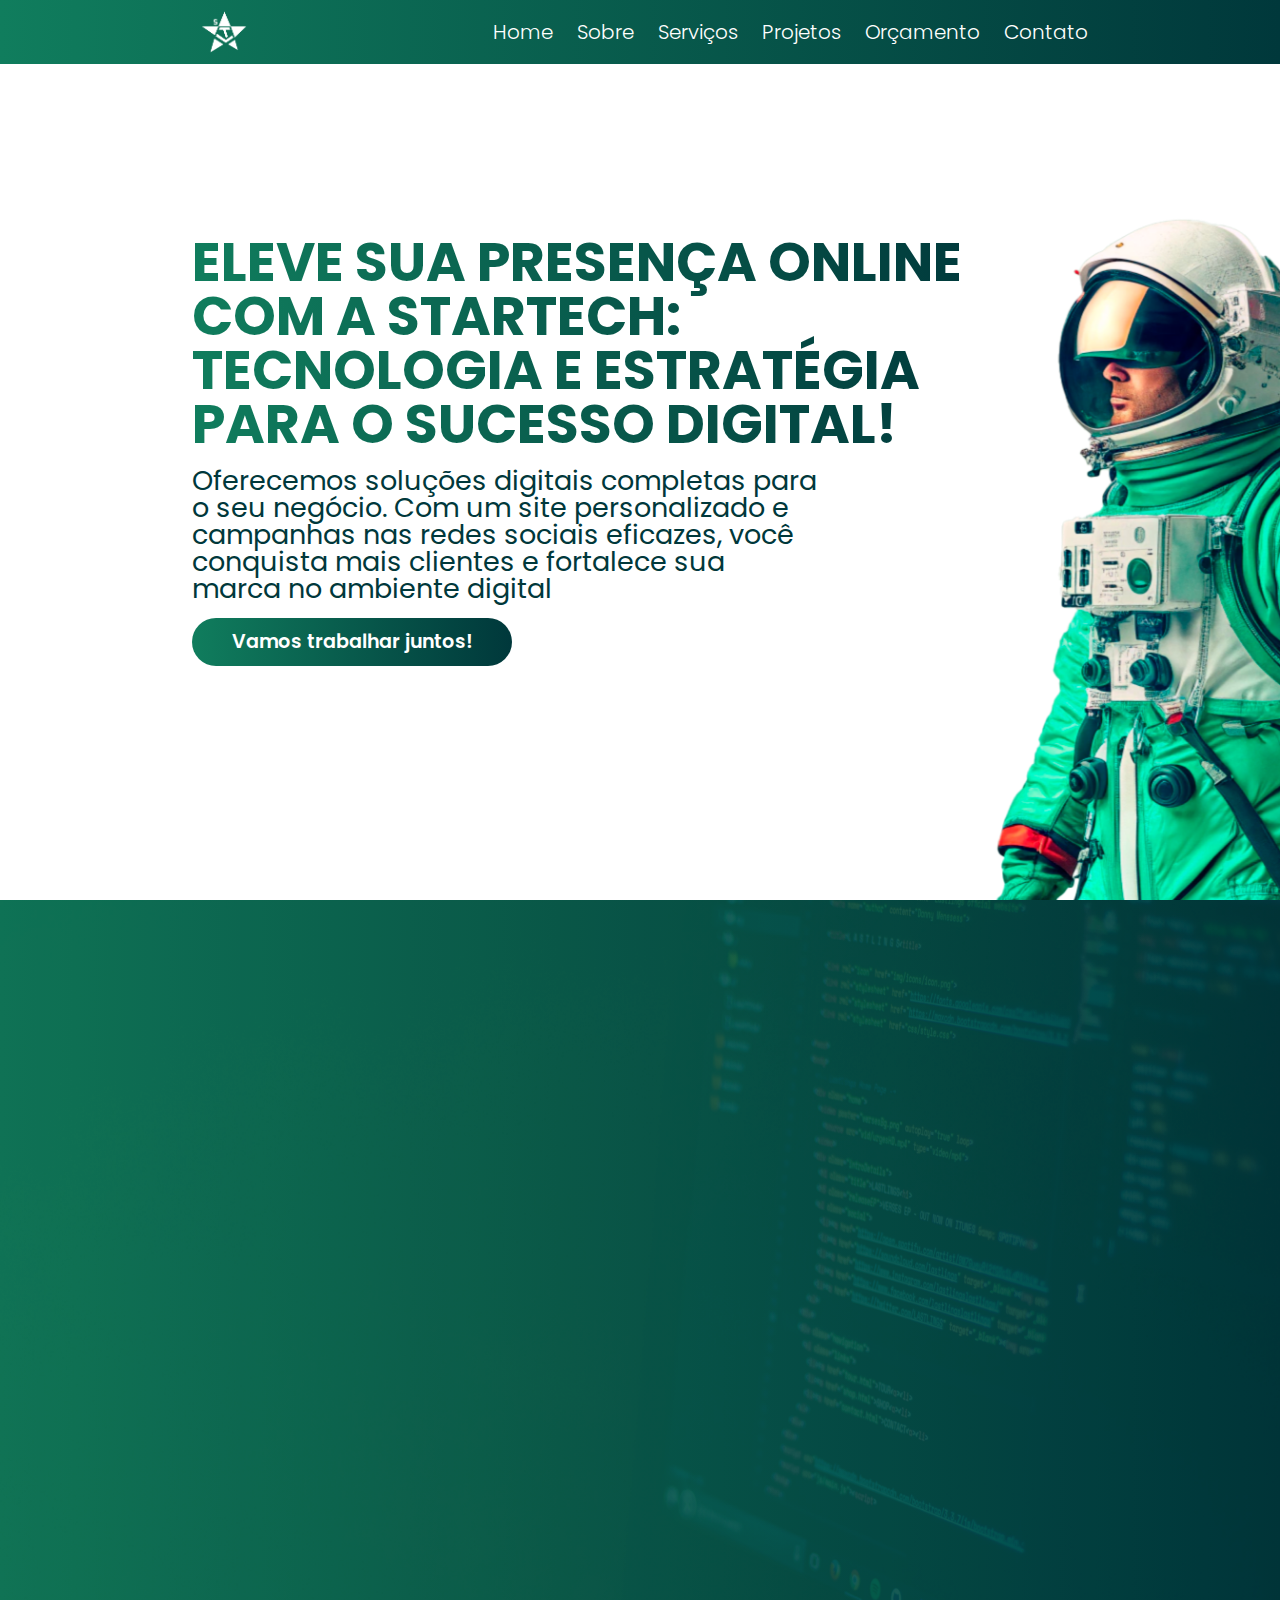
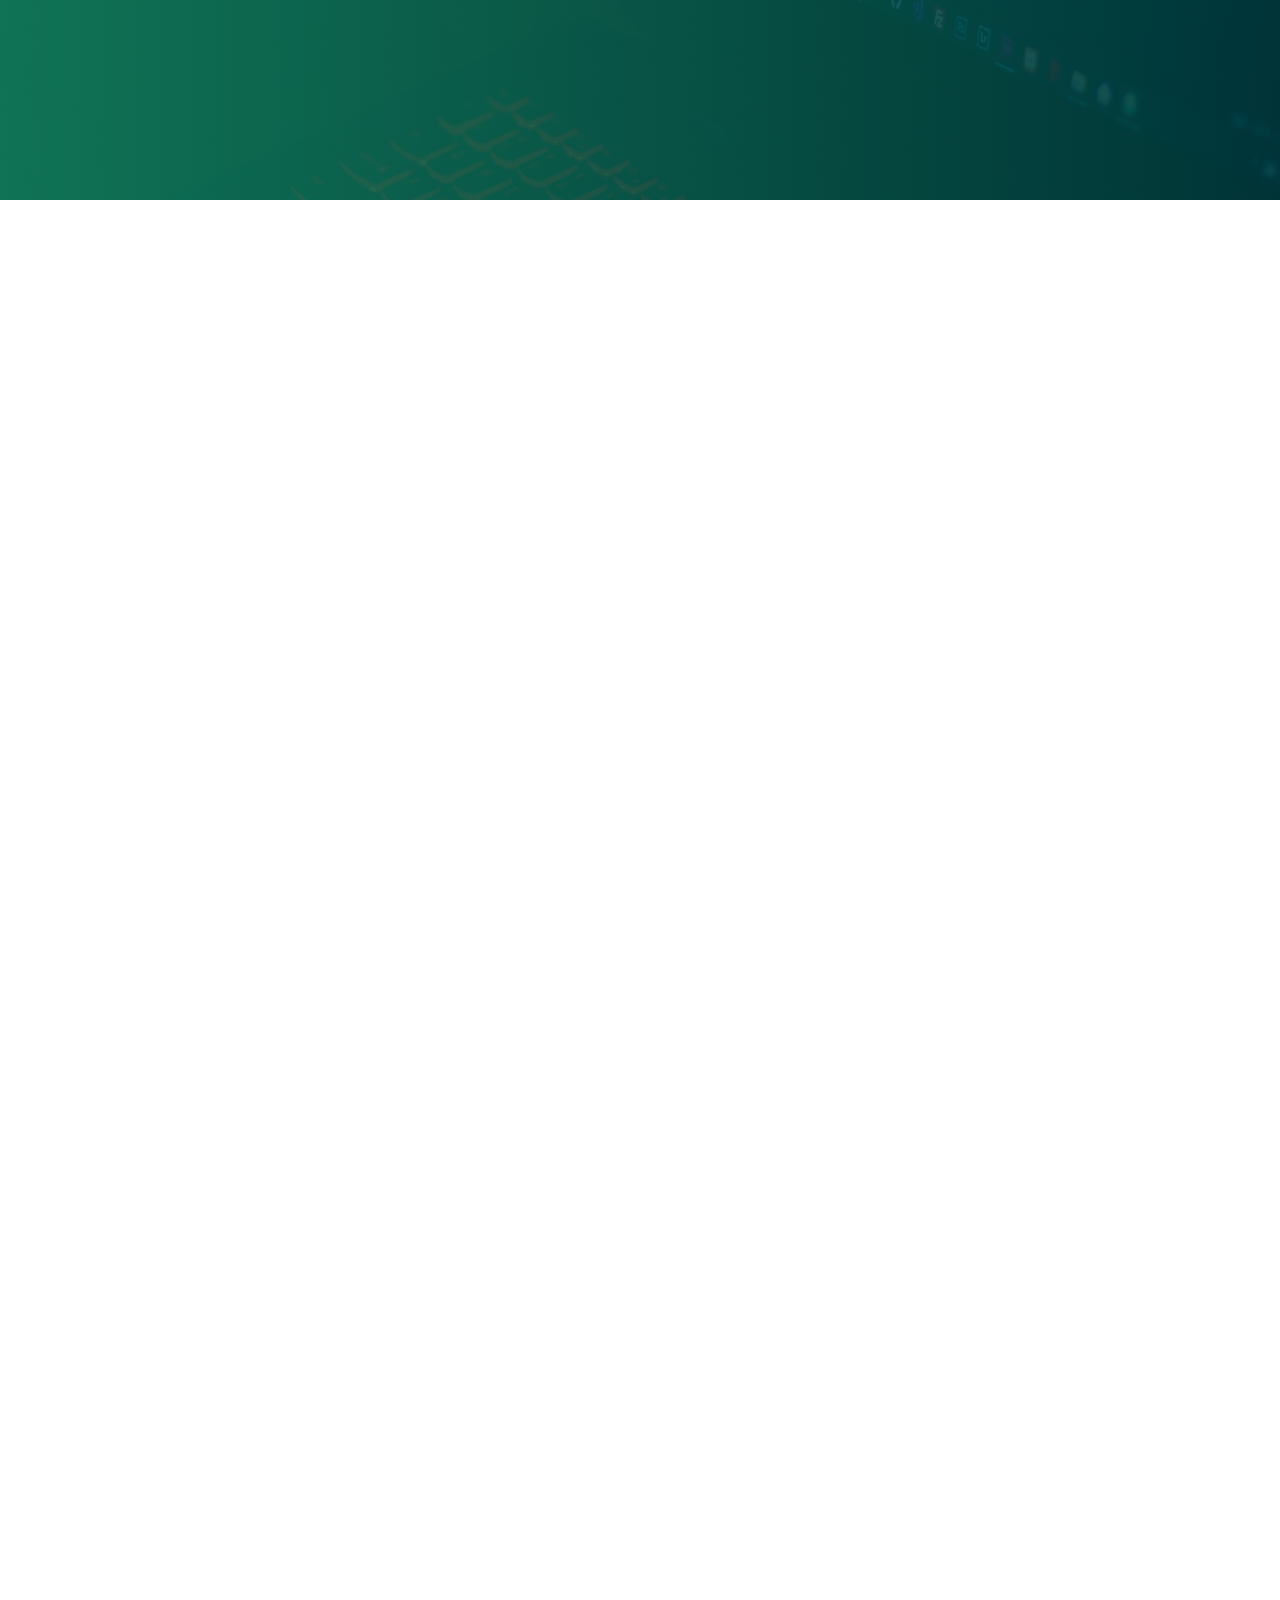
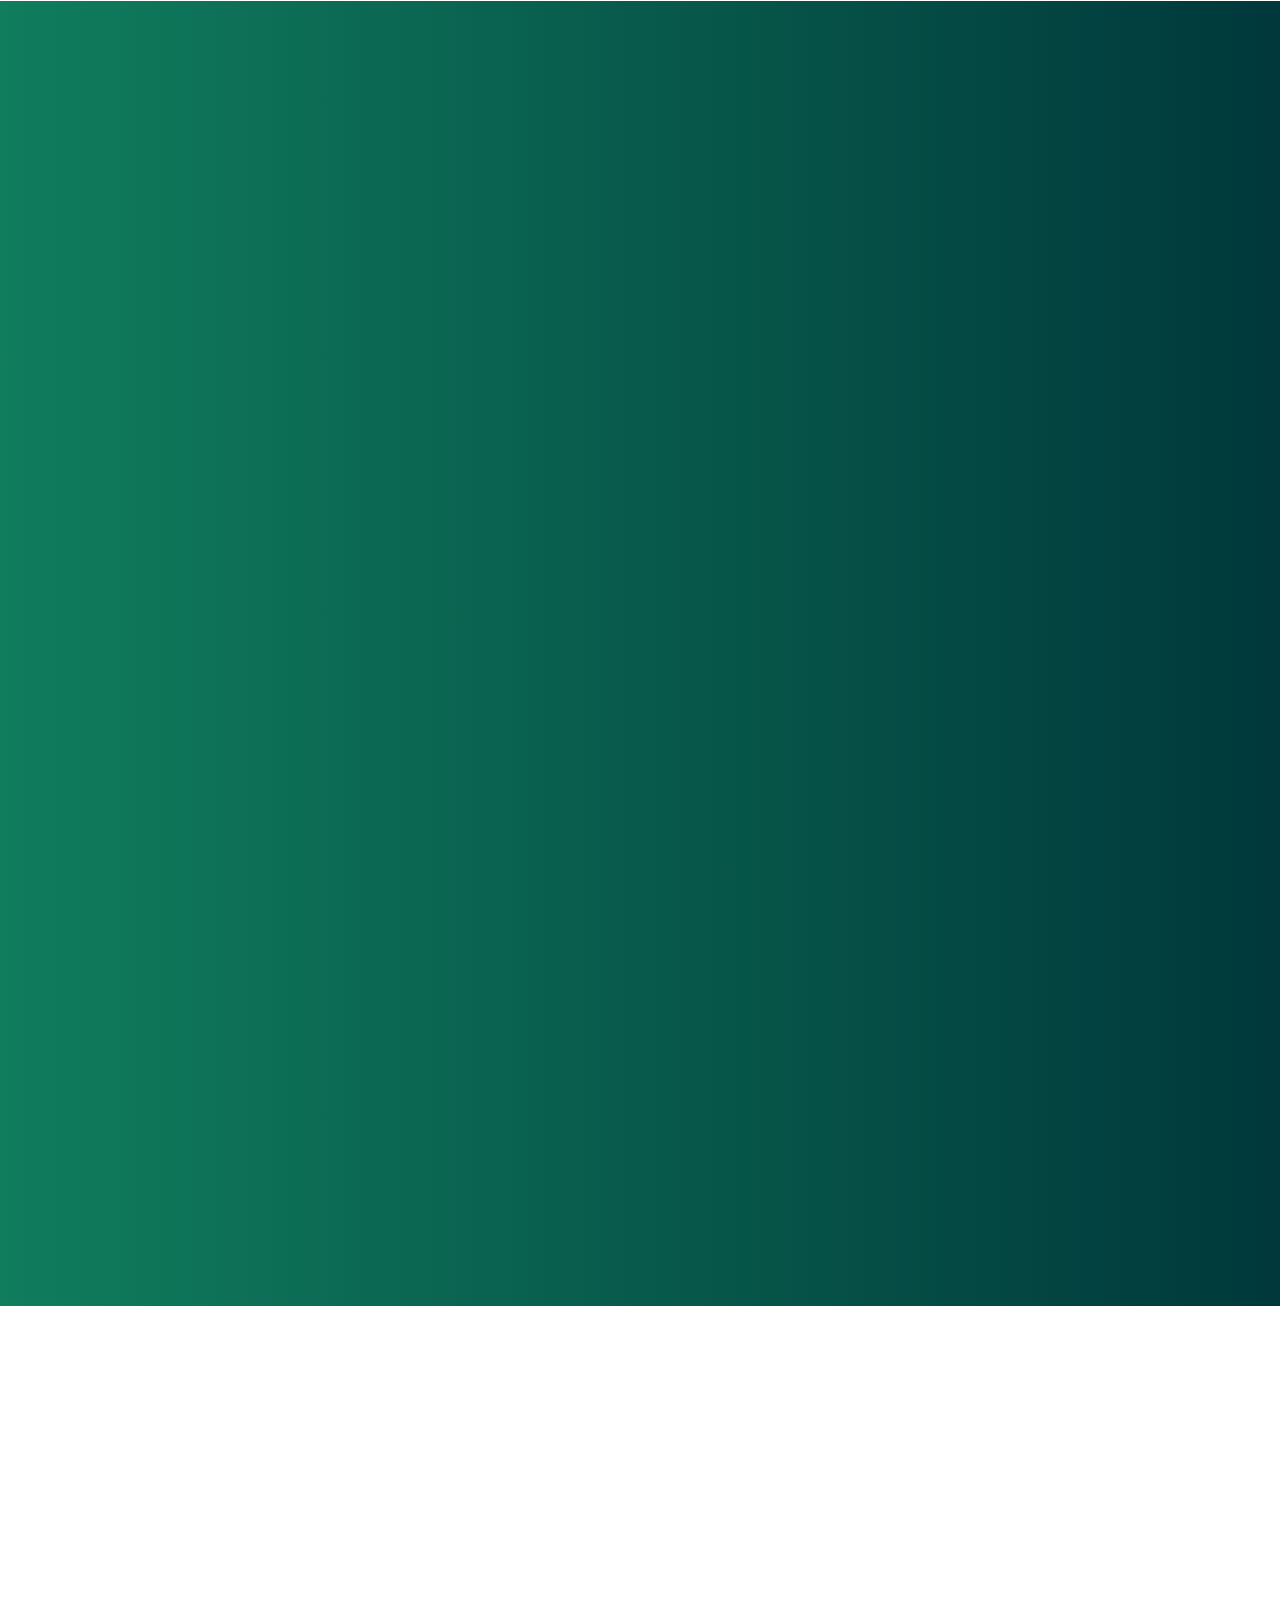
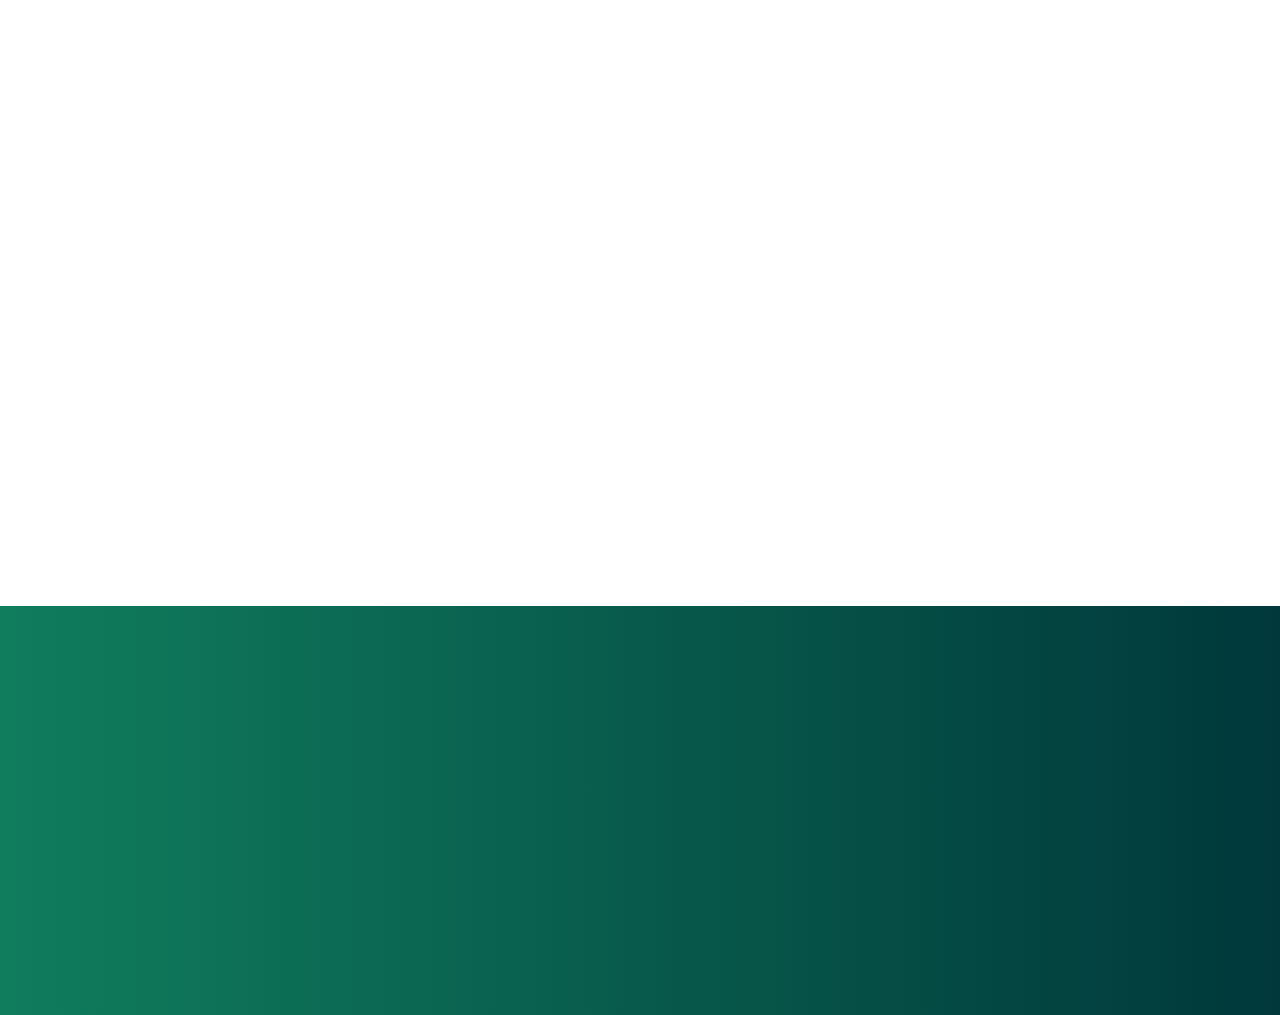
<file: index.html>
<!DOCTYPE html>
<html lang="pt-br">
<head>
    <meta charset="UTF-8">
    <meta name="viewport" content="width=device-width, initial-scale=1.0">
    <title>StarTech</title>
    <link rel="stylesheet" href="https://cdnjs.cloudflare.com/ajax/libs/font-awesome/6.7.2/css/all.min.css" integrity="sha512-Evv84Mr4kqVGRNSgIGL/F/aIDqQb7xQ2vcrdIwxfjThSH8CSR7PBEakCr51Ck+w+/U6swU2Im1vVX0SVk9ABhg==" crossorigin="anonymous" referrerpolicy="no-referrer" />
    <link rel="stylesheet" href="/css/style.css">
    <link rel="icon" href="utilizaveis/logotipos/logobranca.png">
</head>
<body>
    <header>
        <nav class="navbar">
            <img src="utilizaveis/logotipos/logobranca.png" alt="">
            <button><i class="fa-solid fa-bars"></i></button>
            <ul>
                <li>
                    <a href="#" onclick="scrollToSection('container1')">Home</a>
                </li>
                <li>
                    <a href="#" onclick="scrollToSection('container2')">Sobre</a>
                </li>
                <li>
                    <a href="#" onclick="scrollToSection('container3')">Serviços</a>
                </li>
                <li>
                    <a href="#" onclick="scrollToSection('container4')">Projetos</a>
                </li>
                <li>
                    <a href="#" onclick="scrollToSection('container5')">Orçamento</a>
                </li>
                <li>
                    <a href="#" onclick="scrollToSection('footer')">Contato</a>
                </li>
            </ul>
        </nav>
    </header>

    <main>
        <section class="container" id="container1">
            <div class="conteudo" id="conteudo1">
                <div id="eleve" class="sr1">ELEVE SUA PRESENÇA ONLINE COM A STARTECH: TECNOLOGIA E ESTRATÉGIA PARA O SUCESSO DIGITAL!</div>
                <div id="oferecemos" class="sr1">Oferecemos soluções digitais completas para o seu negócio. Com um site personalizado e campanhas nas redes sociais eficazes, você conquista mais clientes e fortalece sua marca no ambiente digital</div>
                <div id="botao1" class="sr1 " onclick="abrirLink()">
                    <a id="botao11" target="_blank" >Vamos trabalhar juntos!</a>
                </div>
                <img src="utilizaveis/fotos/astronaut.png" alt="" id="astronauta" class="foto sr1">
            </div>
        </section>

        <section class="container" id="container2">
            <div class="conteudo" id="conteudo2">
                <!-- <img src="utilizaveis/fotos/emanuelgrande.png" alt="" id="emanuelfoto"> -->
                <div class="titulo sr2" id="titulo-container2">Sobre Nós</div>
                <div id="container2-textos">
                    <p class="padraotexto1 sr2">Na StarTech, nossa missão é impulsionar o sucesso do seu negócio através da tecnologia.</p>
                    <p class="padraotexto2 sr2">Combinamos expertise em desenvolvimento de software, design digital e estratégia para criar soluções personalizadas que superam suas expectativas. Nossa equipe transforma ideias inovadoras em produtos e serviços que se destacam no mercado.</p>
                    <p class="padraotexto2 sr2">Nascida em Recife, a StarTech nasceu da paixão por tecnologia e do desejo de oferecer soluções digitais de alta qualidade. Nosso compromisso é construir parcerias duradouras, oferecendo suporte e acompanhamento em todas as etapas do seu projeto.</p>
                    <p class="padraotexto2 sr2">Com a StarTech, você terá uma equipe dedicada a entender suas necessidades e a desenvolver soluções sob medida para o seu negócio. Aumente sua eficiência, alcance seu público-alvo e conquiste resultados extraordinários.</p>
                </div>
                <div id="botao2" onclick="abrirLink()" class="padrao-botao1 sr4">
                    <a id="botao21" target="_blank" class="padrao-botao11">Faça seu orçamento!</a>
                </div>
            </div>
            <img src="utilizaveis/background/background.png" alt="" class="container-background">
        </section>

        <section class="container" id="container3">
            <div class="conteudo"  id="conteudo3">
                <div class="titulo sr2" id="titulo-container3">Serviços</div>
                
                <div id="cards" class="grid-container">

                    <div class="card sr2" id="card1">
                        <div class="conteudo-card">

                            <div class="card-titulo">
                                <img src="utilizaveis/icons/container3/internet.svg" alt="">
                                <div class="card-titulo1">Criação de Sites</div>
                            </div>
                            <div class="card-topicos">
                                <div class="card-topico">
                                    <img src="utilizaveis/icons/container3/estrella.svg" alt="">
                                    <div class="card-topico1">Site Responsivo</div>
                                </div>
                                <div class="card-topico">
                                    <img src="utilizaveis/icons/container3/estrella.svg" alt="">
                                    <div class="card-topico1">Domínio Único</div>
                                </div>
                                <div class="card-topico">
                                    <img src="utilizaveis/icons/container3/estrella.svg" alt="">
                                    <div class="card-topico1">E-mail Profissional</div>
                                </div>
                                <div class="card-topico">
                                    <img src="utilizaveis/icons/container3/estrella.svg" alt="">
                                    <div class="card-topico1">Hospedagem</div>
                                </div>
                            </div>
                            <div class="botao3" onclick="abrirLink()" class="botao">
                                <a class="botao31" target="_blank">Faça seu orçamento!</a>
                            </div>
                        </div>

                    </div>

                    <div class="card sr2" id="card2">

                        <div class="conteudo-card">
                            <div class="card-titulo">
                                <img src="utilizaveis/icons/container3/caneta.svg" alt="">
                                <div class="card-titulo1">Social Media</div>
                            </div>
                            <div class="card-topicos">
                                <div class="card-topico">
                                    <img src="utilizaveis/icons/container3/estrella.svg" alt="">
                                    <div class="card-topico1">Estratégia Person.</div>
                                </div>
                                <div class="card-topico">
                                    <img src="utilizaveis/icons/container3/estrella.svg" alt="">
                                    <div class="card-topico1">Criação de Conteúdo</div>
                                </div>
                                <div class="card-topico">
                                    <img src="utilizaveis/icons/container3/estrella.svg" alt="">
                                    <div class="card-topico1">Engajamento</div>
                                </div>
                                <div class="card-topico">
                                    <img src="utilizaveis/icons/container3/estrella.svg" alt="">
                                    <div class="card-topico1">Tendências</div>
                                </div>
                            </div>
                            <div class="botao3" onclick="abrirLink()" class="botao">
                                <a class="botao31" target="_blank">Faça seu orçamento!</a>
                            </div>
                        </div>

                    </div>

                    <div class="card sr2" id="card3">

                        <div class="conteudo-card">
                            <div class="card-titulo">
                                <img src="utilizaveis/icons/container3/pincel.svg" alt="">
                                <div class="card-titulo1">Identidade Visual</div>
                            </div>
                            <div class="card-topicos">
                                <div class="card-topico">
                                    <img src="utilizaveis/icons/container3/estrella.svg" alt="">
                                    <div class="card-topico1">Branding</div>
                                </div>
                                <div class="card-topico">
                                    <img src="utilizaveis/icons/container3/estrella.svg" alt="">
                                    <div class="card-topico1">Cromaticidade</div>
                                </div>
                                <div class="card-topico">
                                    <img src="utilizaveis/icons/container3/estrella.svg" alt="">
                                    <div class="card-topico1">Livro de Marca</div>
                                </div>
                                <div class="card-topico">
                                    <img src="utilizaveis/icons/container3/estrella.svg" alt="">
                                    <div class="card-topico1">Kit de Marca</div>
                                </div>
                            </div>
                            <div class="botao3" onclick="abrirLink()" class="botao">
                                <a class="botao31" target="_blank">Faça seu orçamento!</a>
                            </div>
                        </div>

                    </div>
                    
                </div>
            </div>
        </section>

        <section class="container" id="container4">
            <div class="conteudo" id="conteudo4">
                <div class="titulo sr2" id="titulo-container4">Projetos</div>
                <div id="pcards" class="grid-container">
                    <div class="pcard  sr2 " id="pcard1">
                        <p>JM Doceria</p>
                        <div class="pcard-imagem"><img src="utilizaveis/projetos/apresentação.jpg" alt=""></div>
                        <div class="pcard-texto">"A <span>StarTech</span> superou todas as minhas expectativas com a criação da identidade visual da minha marca. O logo, as cores e as fontes escolhidas transmitem exatamente a imagem que eu queria passar para os meus clientes. O material gráfico ficou incrível e tem ajudado muito a fortalecer a minha marca no mercado."</div>
                        <div class="botao4" onclick="abrirLink()" class="botao">
                            <a class="botao41" target="_blank">Faça seu orçamento!</a>
                        </div>
                    </div>
                    <div class="pcard sr2" id="pcard2">
                        <p>FreeCurses</p>
                        <div class="pcard-imagem"><img src="utilizaveis/projetos/freecourses.png" alt=""></div>
                        <div class="pcard-texto">"Contratar a <span>StarTech</span> para criar o meu site foi a melhor decisão que eu poderia ter tomado. O site ficou moderno, intuitivo e muito bem otimizado para os mecanismos de busca. Tenho recebido muitos elogios e o número de visitantes aumentou significativamente. A equipe foi muito atenciosa e paciente em todas as etapas do projeto."</div>
                        <div class="botao4" onclick="abrirLink()" class="botao">
                            <a class="botao41" target="_blank">Faça seu orçamento!</a>
                        </div>
                    </div>
                    <div class="pcard sr2" id="pcard3">
                        <p>StarTech</p>
                        <div class="pcard-imagem"><img src="utilizaveis/projetos/startech.png" alt=""></div>
                        <div class="pcard-texto">"Estou muito satisfeito com o trabalho da <span>StarTech</span> no gerenciamento das minhas redes sociais. O conteúdo é sempre relevante e atraente, e a interação com o público é excelente. Recomendo muito os serviços da <span>StarTech</span> para quem busca resultados concretos nas redes sociais."</div>
                        <div class="botao4" onclick="abrirLink()" class="botao">
                            <a class="botao41" target="_blank">Faça seu orçamento!</a>
                        </div>

                    </div>
                </div>
            </div>


            
        </section>
        
        <section class="container" id="container5">
            <div class="conteudo" id="conteudo5">
                <div class="titulo sr2" id="titulo-container3">Orçamento</div>
                <div class="subtitulo sr3">
                    <i class="fa-regular fa-star"></i>
                    <span>
                        Para organizar um orçamento, primeiramente analisamos juntamente ao cliente os requisitos necessários para seu projeto.
                    </span>
                </div>

                <div id="accordions">
                    <div class="accordion sr3">
                        <button class="accordion-header">
                            <div class="accordion-header2">
                                <i class="fa-solid fa-globe"></i>
                                <span>Criação de sites</span>
                            </div>
                            <i class="fa-solid fa-chevron-down arrow"></i>
                        </button>

                        <div class="accordion-body">
                            <p>
                                A criação de sites é o processo de desenvolver uma plataforma online que conecta sua marca ao público. Isso envolve desde o design até a programação e otimização, garantindo uma navegação eficiente e responsiva em diferentes dispositivos.
                            </p>

                        </div>
                    </div>
                    <div class="accordion sr3">
                        <button class="accordion-header">
                            <div class="accordion-header2">
                                <i class="fa-solid fa-pen"></i>
                                <span>Social Media</span>
                            </div>
                            <i class="fa-solid fa-chevron-down arrow"></i>
                        </button>

                        <div class="accordion-body">
                            <p> 
                                A criação de conteúdo para redes sociais é uma estratégia essencial para conectar marcas e público de forma eficaz. Por meio de postagens criativas e direcionadas, é possível engajar seguidores, aumentar a visibilidade e gerar interação constante.
                            </p>

                        </div>
                    </div>
                    <div class="accordion sr3">
                        <button class="accordion-header">
                            <div class="accordion-header2">
                                <i class="fa-solid fa-brush"></i>
                                <span>Identidade Visual</span>
                            </div>
                            <i class="fa-solid fa-chevron-down arrow"></i>
                        </button>

                        <div class="accordion-body">
                            <p> 
                                A identidade visual é o conjunto de elementos gráficos que representam visualmente a essência de uma marca. Isso inclui logotipo, paleta de cores, tipografia e outros elementos visuais que criam uma imagem consistente e única.
                            </p>

                        </div>
                    </div>
                    <div id="botaoc5" class="sr4 " onclick="abrirLink()">
                        <a id="botaoc51" target="_blank" >Faça seu orçamento!</a>
                    </div>
                </div>
            </div>
        </section>
    </main>

    <!-- CONTATO É NO FOOTER, FOOTER NÃO TEM MESMO PARAMETRO DE CONTAINER -->

    <footer id="footer">
        <section class="conteudo" id="conteudo-footer">
            <div id="logo-contatos">
                <div id="logo-footer">
                    <p class="sr1">StarTech</p>
                    <img src="utilizaveis/logotipos/logobranca.png" alt="" class="sr1">
                </div>
                <div id="footer-divisoria" class="sr1"></div>
                <div id="contatos-footer">
                    <p id="contatos-titulo" class="sr1">Contatos</p>
                    <div class="contatos-divisao">
                        <div id="botao5" class="sr1 " onclick="abrirLink()">
                            <a id="botao51" target="_blank">
                                <i class="fa-solid fa-phone"></i>
                            </a>
                        </div>
                        <div id="botao6" class="sr1 " onclick="abrirLink2()">
                            <a id="botao61" target="_blank">
                                <i class="fa-brands fa-instagram"></i>
                            </a>
                        </div>
                    </div>
                    <div class="contatos-divisao">
                        <div id="botao7" class="sr1 " onclick="abrirLink3()">
                            <a id="botao71" target="_blank">
                                <i class="fa-regular fa-envelope"></i>
                            </a>
                        </div>
                        <div id="botao8" class="sr1 " onclick="abrirLink4()">
                            <a id="botao81" target="_blank">
                                <i class="fa-brands fa-linkedin-in"></i>
                            </a>
                        </div>
                    </div>
                </div>
                
            </div>
            <div id="direitos" class="sr2">
                <p>© 2024 - StarTech Soluções - Todos os direitos reservados</p>
            </div>
        </section>
    </footer>
    <script src="js/script.js"></script>
</body>
</html>
</file>
<file: css/style.css>
/* ======== FONTES IMPORTADAS ======== */

@import url('https://fonts.googleapis.com/css2?family=Bruno+Ace&family=Outfit:wght@100..900&family=Poppins:ital,wght@0,100;0,200;0,300;0,400;0,500;0,600;0,700;0,800;0,900;1,100;1,200;1,300;1,400;1,500;1,600;1,700;1,800;1,900&display=swap');
@import url('https://fonts.googleapis.com/css2?family=Bruno+Ace&family=Bruno+Ace+SC&family=Outfit:wght@100..900&family=Poppins:ital,wght@0,100;0,200;0,300;0,400;0,500;0,600;0,700;0,800;0,900;1,100;1,200;1,300;1,400;1,500;1,600;1,700;1,800;1,900&display=swap');

/* ======== ROOT ======== */

:root {
    --verde1: #00383B;
    --verde2: #107D5D;
    --verde3: #becdbf;
    --verde4: #11DDA1;
    --verde5: #00AD7A;
    --verde6: #00FFC6;
    --whatsapp: #25D366;
    --insta1: #2B11BB;
    --insta2: #8134AF;
    --insta3: #DD2A7B;
    --email: #c71610;
    --linkedin: #0e76a8;
    --insta4: #fff;
    --branco: #fff;
    --brunofont: 'Bruno Ace', sans serif;
    --pcardbackground: rgba(0, 56, 59, 0);
    --accordionshadow: 5px 5px 5px rgba(0, 0, 0, 0.1);
}

/* ======== FORMATAÇÃO PADRÃO ======== */

html {
    height: -webkit-fill-avaliable;
}

* {
    padding: 0;
    margin: 0;
    box-sizing: border-box;
    text-decoration: none;
    font-family: 'Poppins', sans-serif;
}

body {
    height: -webkit-fill-avaliable;
}

/* ======== HEADER ======== */

header {
    width: 100%;
    background: linear-gradient(to right, var(--verde2), var(--verde1));

    position: fixed;
    z-index: 999;
    display: flex;
    justify-content: center;
}

nav {
    width: 70%;
    display: flex;
    align-items: center;
    justify-content: space-between;
}

nav img {
    width: 4rem;    
}

nav button{
    background-color: transparent;
    border: none;
    color: var(--branco);
    position: absolute;
    right: 2.5rem;
    top: 2rem;
    display: none;
}

nav button i{
    font-size: 2.5rem;
}

nav button:hover{
    cursor: pointer;
}

nav button:focus ~ ul {
    height: 100%;
}

nav ul {
    display: flex;
    flex-direction: row;
    list-style: none;
    gap: 1.5rem;
    overflow: hidden;
    transition: all 0.5s ease;
}

nav li:hover{
    cursor: pointer;
}

nav ul li a{
    color: var(--branco);
    position: relative;
    display: inline-block;
    font-size: 1.25rem;
    font-weight: 300;
}

/* header .navbar a {
    color: var(--branco);
    position: relative;
    display: inline-block;
    font-size: 1.25rem;
    font-weight: 300;
} */

.navbar a::after {
    content: "";
    position: absolute;
    left: 0;
    bottom: -0.375rem;
    width: 100%;
    height: 0.125rem;
    background-color: var(--branco);
    border-radius: 2.5rem;
    transform: scaleX(0);
    transform-origin: right;
    transition: transform .4s;
}

.navbar a:hover::after {
    transform-origin: left;
    transform: scaleX(1);
}

/* ======== PADRONIZAÇÃO DE CONTAINERS ======== */

.container {
    width: auto;
    height: 100%;

    display: flex;
    flex-direction: column;
    align-items: center;
    justify-content: center;
    height: -webkit-fill-avaliable;
}

.conteudo {
    display: flex;
    justify-content: center;
    height: 100vh;
    width: 70%;
    display: flex;
    flex-direction: column;
    gap: 1rem;
}

.container-background {
    position: absolute;
    height: 100vh;
    width: 100%;
    z-index: 0;
    pointer-events: none;
}

/* ======== CONTAINER 1 ======== */

#container1 {
    background-color: var(--branco);
    position: relative;
    height: -webkit-fill-available; 
}

#eleve {
    width: 90%;
    font-size: 6vh;
    font-weight: 700;
    line-height: 6vh;
    z-index: 1;

    background-image: linear-gradient(to right, var(--verde2), var(--verde1));
    -webkit-background-clip: text;
    -moz-background-clip: text;
    background-clip: text;
    color: transparent;
}

#oferecemos {
    width: 70%;
    font-size: 3vh;
    line-height: 3vh;
    z-index: 1;

    color: var(--verde1);
}

#botao1 {
    width: 20rem;
    height: 3rem;
    border-radius: 2rem;
    z-index: 1;

    display: flex;
    align-items: center;
    justify-content: center;

    transition: all 0.5s ease;
    background: linear-gradient(to right, var(--verde2), var(--verde1));
    color: var(--branco);
}

#botao1:hover {
    transform: scale(1.20);
    cursor: pointer;
}

#botao11 {
    font-size: 1.2rem;
    font-weight: 600;
    color: var(--branco);
}

#astronauta {
    position: absolute;
    right: 0;
    bottom: 0vh;
    width: 50vh;
    transform: scaleX(-1);  
    z-index: 0;
}

.foto {
    transition: all .5s ease;
}

/* ======== CONTAINER 2 ======== */

#container2 {
    z-index: 1;
    background: linear-gradient(to right, var(--verde2), var(--verde1));
}
#conteudo2 {
    gap: 2vh;
    justify-content: center;
    width: 70%;
    z-index: 1;
}

#emanuelfoto {
    position: relative;
    left: 0;
    bottom: 0vh;
    width: 65vh;
}

#container2-textos {
    display: flex;
    flex-direction: column;
    gap: 2vh;
}

#container2-textos > p {
    font-size: 2.5vh;
    line-height: 2.5vh;
    font-weight: 300;
}

.padraotexto1 {
    color: var(--branco);
}

.padraotexto2 {
    color: var(--verde6);
}

#titulo-container2, #titulo-container4 {
    color: var(--branco);
}

#botao2 {
    width: 20rem;
    height: 3rem;
    border-radius: 2rem;

    display: flex;
    align-items: center;
    justify-content: center;

    transition: all 0.5s ease;
    background: var(--branco);
}

#botao2:hover {
    transform: scale(1.20);
    cursor: pointer;
}

#botao21 {
    font-size: 1.2rem;
    font-weight: 600;
    background-image: linear-gradient(to right, var(--verde2), var(--verde1));
    -webkit-background-clip: text;
    -moz-background-clip: text;
    background-clip: text;
    color: transparent;
}

/* ======== CONTAINER 3 ======== */

#conteudo3 {
    width: 90%;
    min-height: 100vh;
    display: flex;
    flex-direction: column;
    align-items: center;
    justify-content: center;
    gap: 5rem;
    margin: 2rem 0;
    
    height: 80%;
}

#container3 {
    height: 100%;
}

.titulo {
    font-size: 6vh;
    font-weight: 700;
}

#titulo-container3 {
    margin-top: 1rem;
    
    background-image: linear-gradient(to right, var(--verde2), var(--verde1));
    -webkit-background-clip: text;
    -moz-background-clip: text;
    background-clip: text;
    color: transparent;
}

.card {
    width: 400px;
    height: 550px;
    border-radius: 2rem;

    background-color: var(--verde5);
}

.grid-container {
    display: flex;
    flex-wrap: wrap; /* Permite que os itens "quebrem" para a próxima linha */
    justify-content: center; /* Centraliza os cards horizontalmente */
    gap: 60px; /* Espaçamento entre os cards */
}

@media (max-width: 768px) {
    .card {
        max-width: 100%; /* Faz com que os cards ocupem 100% da largura em telas menores */
  }
}

/* ======== CONTEÚDO DOS CARDS ========*/

.card {
    display: flex;
    flex-direction: column;
    justify-content: center;
    align-items: center;
}

.conteudo-card {
    width: 80%;
    display: flex;
    flex-direction: column;
    align-items: center;
    gap: 2rem;
}

.card-titulo, .card-topico {
    display: flex;
    align-items: center;
    gap: 1rem;
}

.card-titulo > img {
    height: 3rem;
}

.card-titulo .card-titulo1 {
    font-size: 3vh;
    font-weight: 500;
    color: var(--branco);
}

.card-topicos {
    display: flex;
    flex-direction: column;
    gap: 1rem;
}

.card-topico .card-topico1 {
    font-size: 2.5vh;
    font-weight: 500;
    color: var(--verde1);
}

.card-topico > img{
    height: 2.5rem;
}

.botao3 {
    width: 20rem;
    height: 3rem;
    border-radius: 2rem;
    
    display: flex;
    align-items: center;
    justify-content: center;
    
    transition: all 0.5s ease;
    background: linear-gradient(to right, var(--verde2), var(--verde1));
    color: var(--branco);
}

.botao3:hover {
    transform: scale(1.10);
    cursor: pointer;
}

.botao31 {
    font-size: 1.3rem;
    font-weight: 600;
}

/* ======== CONTAINER 4 ======== */

#container4 {
    background: linear-gradient(to right, var(--verde2), var(--verde1));
}

#conteudo4 {
    width: 90%;
    min-height: 100vh;
    display: flex;
    flex-direction: column;
    align-items: center;
    justify-content: center;
    gap: 5rem;
    margin: 2rem 0;
    
    height: 80%;
}

#titulo-container4 {
    text-align: center;
}

#pcards {
    display: flex;
    flex-direction: row;
    align-items: center;
    justify-content: center;

    gap: 5rem;
}

.pcard {
    width: 400px;
    height: 500px;
    border: solid 1px var(--verde5);
    background-color: var(--pcardbackground);
    border-radius: 2rem;

    display: flex;
    flex-direction: column;
    align-items: center;
    justify-content: center;
    gap: 1rem;
}

.pcard > p {
    font-size: 1.5rem;
    font-weight: 600;
    color: var(--branco);
    top: -2.7rem;
}

.pcard-imagem {
    height: 150px;
    width: 350px;
    border-radius: 1rem;
    overflow: hidden;

    background-color: var(--branco);
}

.pcard-imagem > img {
    height: 100%;
    width: 100%;
    object-fit: cover;
}

.pcard-texto {
    height: 170px;
    width: 350px;
    font-size: 0.9rem;
    font-weight: 300;
    color: var(--branco);
    text-align: justify;
}

.pcard-texto > span {
    font-family: var(--brunofont);
}

.botao4 {
    width: 20rem;
    height: 3rem;
    border-radius: 2rem;

    display: flex;
    align-items: center;
    justify-content: center;

    transition: all 0.5s ease;
    background: var(--branco);
}

.botao4:hover {
    transform: scale(1.10);
    cursor: pointer;
}

.botao41 {
    font-size: 1.2rem;
    font-weight: 600;
    background-image: linear-gradient(to right, var(--verde2), var(--verde1));
    -webkit-background-clip: text;
    -moz-background-clip: text;
    background-clip: text;
    color: transparent;
}

/* ======== CONTAINER 5 ======== */

#conteudo5 {
    display: flex;
    flex-direction: column;
    align-items: center;
    justify-content: center;
    height: 100vh;
}

#container5{
    height: auto;
}

.subtitulo {
    display: flex;
    flex-direction: row;
    align-items: center;
    justify-content: center;
    gap: 1rem;
    margin: 0 0 3rem 0;
}

.subtitulo > .fa-star {
    color: var(--verde1);
    font-size: 2rem;
}

.subtitulo > span {
    font-size: 1.2rem;
    font-weight: 500;
}

#accordions {
    display: flex;
    flex-direction: column;
    align-items: center;
    justify-content: center;
    gap: 1rem;
}

.accordion {
    background-color: transparent;
    border-radius: 1rem;
    border: solid 3px var(--verde2);
    cursor: pointer;
    padding: 1rem;
    box-shadow: var(--accordionshadow);
}

.accordion-header, .accordion-header2 {
    cursor: pointer;
    display: flex;
    align-items: center;
    justify-content: center;
    gap: 1rem;
}

.accordion-header {
    flex-direction: row;
    width: 100%;
    border: none;
    background-color: transparent;
    font-size: 1.5rem;
    color: var(--verde2);
    font-weight: 600;
    justify-content: space-between;
    transition: all 0.5s ease;
}

.accordion-header span {
    max-width: 100%;
    white-space: nowrap;
    overflow: hidden;
    text-overflow: ellipsis;
}

.accordion-header .fa-globe {
    font-size: 2rem;
    color: var(--verde2);
}

.accordion-body {
    font-size: 1.1rem;
    opacity: 0;
    height: 0;
    cursor: pointer;
    overflow: hidden;
    transition: opacity .3s;
}

.accordion-body.active {
    height: 100%;
    opacity: 1;
    padding: 1rem 0 0 0;
    transition: all 0.5s ease;
}

.arrow {
    transition: all 0.5s ease;
}

.accordion:has(.active) .arrow {
    transform: rotate(180deg);

}

#botaoc5 {
    margin-top: 2rem;
    width: 40rem;
    height: 4rem;
    border-radius: 10rem;
    z-index: 1;

    display: flex;
    align-items: center;
    justify-content: center;

    transition: all 0.5s ease;
    background: linear-gradient(to right, var(--verde2), var(--verde1));
    color: var(--branco);
}

#botaoc5:hover {
    transform: scale(1.10);
    cursor: pointer;
}

#botaoc51 {
    font-size: 2rem;
    font-weight: 600;
    color: var(--branco);
}

/* ======== FOOTER ======== */

#footer, #logo-contatos, #logo-footer, #contatos-footer, .contatos-divisao, #botao51, #botao61, #botao71, #botao81, #direitos{
    display: flex;
    align-items: center;
    justify-content: center;
}

#footer {
    background: linear-gradient(to right, var(--verde2), var(--verde1));

}

#conteudo-footer {
    height: 100%;
    margin: 4rem 0;
}

#logo-contatos {
    flex-direction: row;
    gap: 2rem;
}

#logo-footer {
    flex-direction: column;
}

#logo-footer > p {
    font-family: var(--brunofont);
    font-size: 1.5rem;
    color: var(--branco);
}

#logo-footer > img {
    width: 10rem;
}

#footer-divisoria {
    height: 15rem;
    width: 0.3rem;
    background-color: var(--branco);
}

#contatos-footer {
    flex-direction: column;
    gap: 1.3rem;
}

#contatos-titulo {
    color: var(--branco);
    font-size: 1.5rem;
}

.contatos-divisao{
    gap: 1rem;
}

#botao51, #botao61, #botao71, #botao81{
    width: 3rem;
    height: 3rem;
    border-radius: 2rem;

    font-weight: 600;

    transition: all 0.5s ease;
}

#botao51 {
    background-color: var(--whatsapp);
    color: var(--branco);
}

#botao5:hover, #botao6:hover, #botao7:hover, #botao8:hover {
    transform: scale(1.10);
    cursor: pointer;
}

#botao51:hover {
    background-color: var(--branco);
    color: var(--verde1);
}

#botao51 > i {
    color: var(--verde1);
    font-size: 20px;
}

#botao61 {
    background: linear-gradient(to right, var(--insta1), var(--insta2), var(--insta3));
    color: var(--branco);
}

#botao61:hover {
    background: var(--branco);
    --insta4: var(--insta1);
}

#botao61 > i {
    color: var(--insta4);
    font-size: 20px;
}

#botao6 > i:hover {
    color: var(--insta3);
}

#botao71{
    background-color: var(--email);
    color: var(--branco);
}

#botao71:hover {
    background-color: var(--branco);
    color: var(--email);
}

#botao71 > i{
    font-size: 20px;
}

#botao81{
    background-color: var(--linkedin);
    color: var(--branco);
}

#botao81:hover {
    background-color: var(--branco);
    color: var(--linkedin);
}

#botao81 > i{
    font-size: 20px;
}

#direitos > p {
    color: var(--branco);
    font-size: 1rem;
    font-weight: 300;
}

/* ======== SCROLL BAR (BARRA DE SCROLL LATERAL) ======== */

::-webkit-scrollbar {
    width: 0.625rem; 
}


::-webkit-scrollbar-track {
    background: linear-gradient(to bottom, var(--verde1), var(--verde2)); 
}


::-webkit-scrollbar-thumb {
    background: var(--verde4); 
    border-radius: 0.625rem; 
}

/* ======== SCROLL REVEAL ======== */

.sr1 {
    opacity: 0;
    transform: translateY(50px);
    transition: all 0.5s ease-in-out;
}

.sr2 {
    opacity: 0;
    transform: translateY(50px);
    transition: all 1s ease-in-out;
}

.sr3 {
    opacity: 0;
    transform: translateY(50px);
    transition: all 1.5s ease-in-out;
}

.sr4 {
    opacity: 0;
    transform: translateY(50px);
    transition: all 2s ease-in-out;
}

.show {
    opacity: 1;
    transform: translateY(0);
}

/* ======== SELEÇÃO DE ITENS E TEXTO ======== */
::selection {
    background-color: var(--verde3); 
    color: var(--verde1); 
}

/* ======== MEDIA QUERRY ======== */

@media(max-width: 1024px) {
    #container1 .conteudo {
        width: 90%;
    }
    
    #eleve {
        width: 80%;
    }
    
    #oferecemos {
        width: 60vw;
        font-size: 2.5vh;
        line-height: 3vh;
    }

    #astronauta {
        width: 50vh;
    }

    #container2 {
        height: 100%;
    }
    
    #conteudo2 {
        width: 90%;
        margin: 10vh 0;
    }

    .container-background {
        visibility: hidden;
    }

}

@media(max-width: 880px) {
    #eleve {
        font-size: 5.5vh;
        line-height: 5.5vh;
    }

    #container2-textos > p {
        font-size: 2.5vh;
        line-height: 3vh;
    }
}

@media(max-width: 830px) {
    #eleve {
        font-size: 4.5vh;
        line-height: 4.5vh;
    }

    .accordion-header {
        font-size: 1rem;
    }

    .accordion-header .fa-globe, .subtitulo > .fa-star {
        font-size: 1.5rem;
    }
    
    .subtitulo {
        width: 90vw;
    }

    .subtitulo > span {
        font-size: 1.2rem;;
    }
}

@media(max-width: 768px) {
    
    nav {
        flex-direction: column;
        align-items: flex-start;
        width: 90vw;
        margin-top: 2vh;
        margin-bottom: 3vh;
    }

    nav ul{
        display: flex;
        flex-direction: column;
        text-align: center;
        width: 100%;
        height: 0;
    }

    nav li{
        width: 100%;
    }

    nav button{
        display: flex;
    }

    .titulo {
        font-size: 4vh;
        font-weight: 700;
    }

    #astronauta {
        width: 40vh;
    }
}

@media(max-width: 680px) {

    #eleve {
        font-size: 4.5vh;
        line-height: 4.5vh;
        width: 90%;
    }

    #botao1 {
        width: 15rem;
        height: 2rem;
        border-radius: 2rem;
    }

    #botao11{
        font-size: 1rem;
    }

    #botaoc5{
        width: 80vw;
        height: 3.5rem;
        border-radius: 2rem;
    }

    #botaoc51{
        font-size: 1.3rem;
    }

    #contatos-footer {
        gap: 1rem;
    }

    #logo-footer > p {
        font-size: 1rem;
    }

    #logo-footer > img {
        width: 7rem;
    }

    #footer-divisoria {
        height: 12rem;
    }

    #contatos-titulo {
        font-size: 1.4rem;
    }

    #direitos > p {
        font-size: 0.9rem;
    }

    .subtitulo > i{
        visibility: hidden;
        height: 0;
        width: 0;
    }

    .accordion{
        width: 90vw;
    }
}

@media(max-width: 580px) {
    #conteudo2 {
        align-items: center;
    }

    #container2-textos {
        gap: 4vh;
    }

    #container2-textos > p {
        font-size: 2.2vh;
        line-height: 2.5vh;
    }

    .accordion-header {
        display: block;
    }

    .accordion-header span {
        height: auto;
    }

    .accordion{
        width: 90vw;
    }
}

@media(max-width: 520px) {
    #botao2{
        width: 15rem;
        height: 2rem;
        border-radius: 2rem;
    }
    
    #botao21 {
        font-size: 1rem;
    }

    #conteudo-footer {
        width: 90%;
        gap: 2rem;
    }

    #logo-contatos {
        flex-direction: column;
        gap: 1rem;
    }

    #footer-divisoria {
        height: 0.3rem;
        width: 12rem;
    }

    #direitos > p {
        font-size: 0.7rem;
    }

}

@media(max-width: 490px){
    .subtitulo > span{
        font-size: 1rem;
    }
}

@media(max-width: 440px) {

    #eleve {
        font-size: 3.5vh;
        line-height: 3.5vh;
    }

    #oferecemos {
        width: 60vw;
        font-size: 2vh;
        line-height: 2vh;
    
    }

    .pcard {
        width: 90vw;
        height: 500px;
    }

    .pcard-imagem {
        height: 150px;
        width: 300px;
    }
    
    .pcard-texto {
        height: 160px;
        width: 300px;
        font-size: 0.8rem;
        font-weight: 300;
    }
    
    .subtitulo > span{
        font-size: 0.9rem;
    }

}

@media(max-width: 439px) {
    .card {
        max-width: 350px;
        max-height: 450px;
        border-radius: 2rem;
    
        background-color: var(--verde5);
    }

    .botao3, .botao4 {
        width: 18rem;
        height: 3rem;
    }

    .botao31, .botao41 {
        font-size: 1.1rem;  
    }
}

@media(max-width: 375px) {
    .card {
        max-width: 300px;
        max-height: 400px;
        border-radius: 2rem;
    
        background-color: var(--verde5);
    }

    .card-titulo .card-titulo1 {
        font-size: 2vh;
    }

    .card-titulo > img {
        height: 2.5rem;
    }

    .card-topico .card-topico1 {
        font-size: 2vh;
    }

    .botao3 {
        width: 16rem;
        height: 3rem;
    }

    .botao31 {
        font-size: 1.1rem;  
    }
}

/* ======== MEDIAS QUERRY EXTRAS ======== */

@media(max-width: 500px) and (max-height: 1040px) {

    #astronauta {
        width: 30vh;
    }

    #eleve {
        width: 80vw;
        font-size: 3.5vh;
        line-height: 3.5vh;
    }

    #oferecemos {
        width: 60vw;
        font-size: 2vh;
        line-height: 2vh;
    
    }
}
</file>
